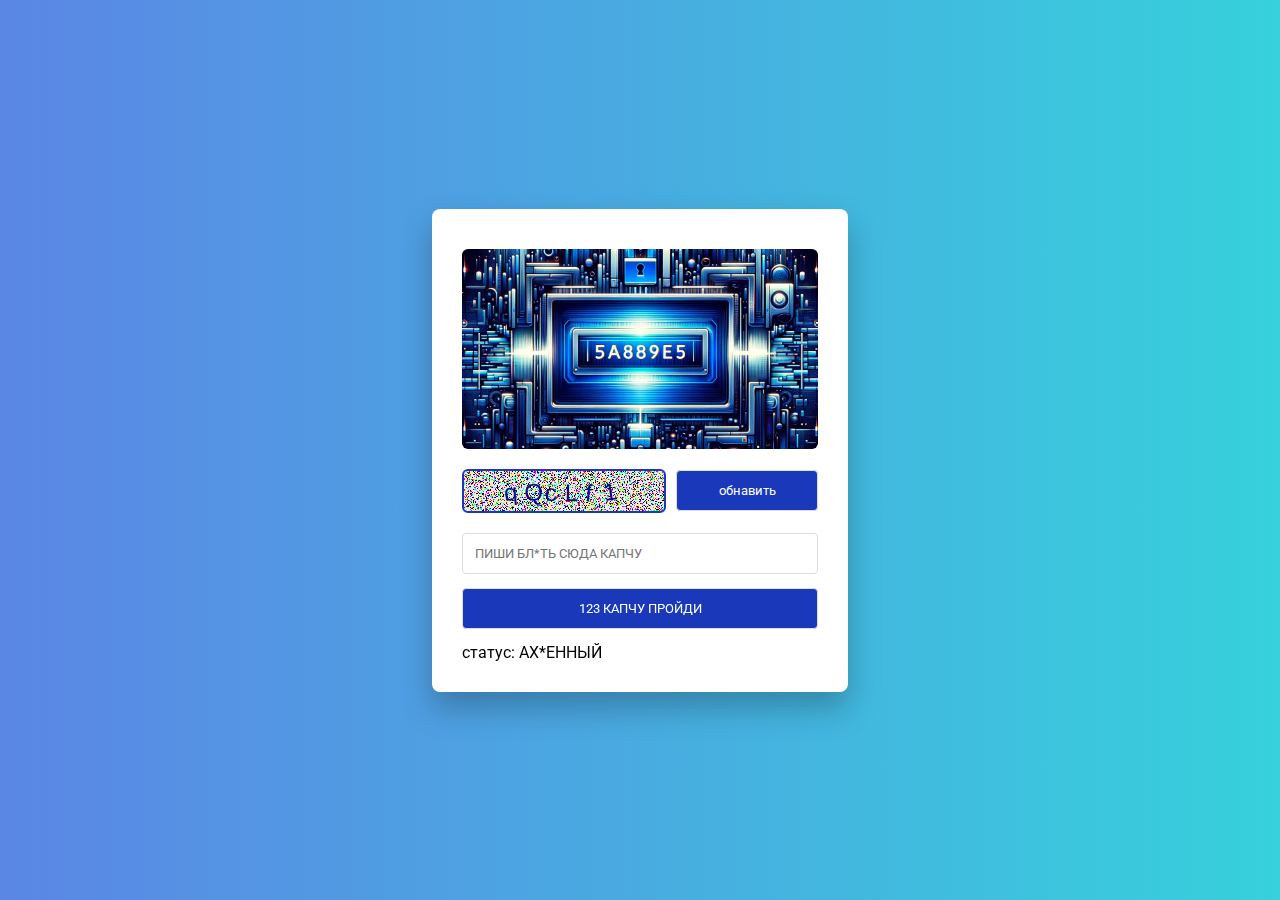
<file: index.html>
<!DOCTYPE html>
<html lang="en">

<head>
    <meta charset="UTF-8">
    <meta name="viewport" content="width=device-width, initial-scale=1.0">
    <link rel="stylesheet" href="cstyle.css">
    <title>Captcha</title>
</head>

<body>

    <div id="captcha-container">
        <img src="bg.png">
        <div class="captcha">
            <canvas id="captcha" width="200" height="40"></canvas>
            <button id="reload-captcha">обнавить</button>
        </div>
        <div class="user">
            <input type="text" id="captcha-input" placeholder="ПИШИ БЛ*ТЬ СЮДА КАПЧУ">
            <button id="check-captcha">123 КАПЧУ ПРОЙДИ</button>
            <button id="exit"><a href="main.html">ПРОШЕЛ НАХ*Й</a></button>
        </div>
        <p id="captcha-status">статус: АХ*ЕННЫЙ</p>
    </div>

    <script src="cscript.js"></script>
</body>

</html>
</file>
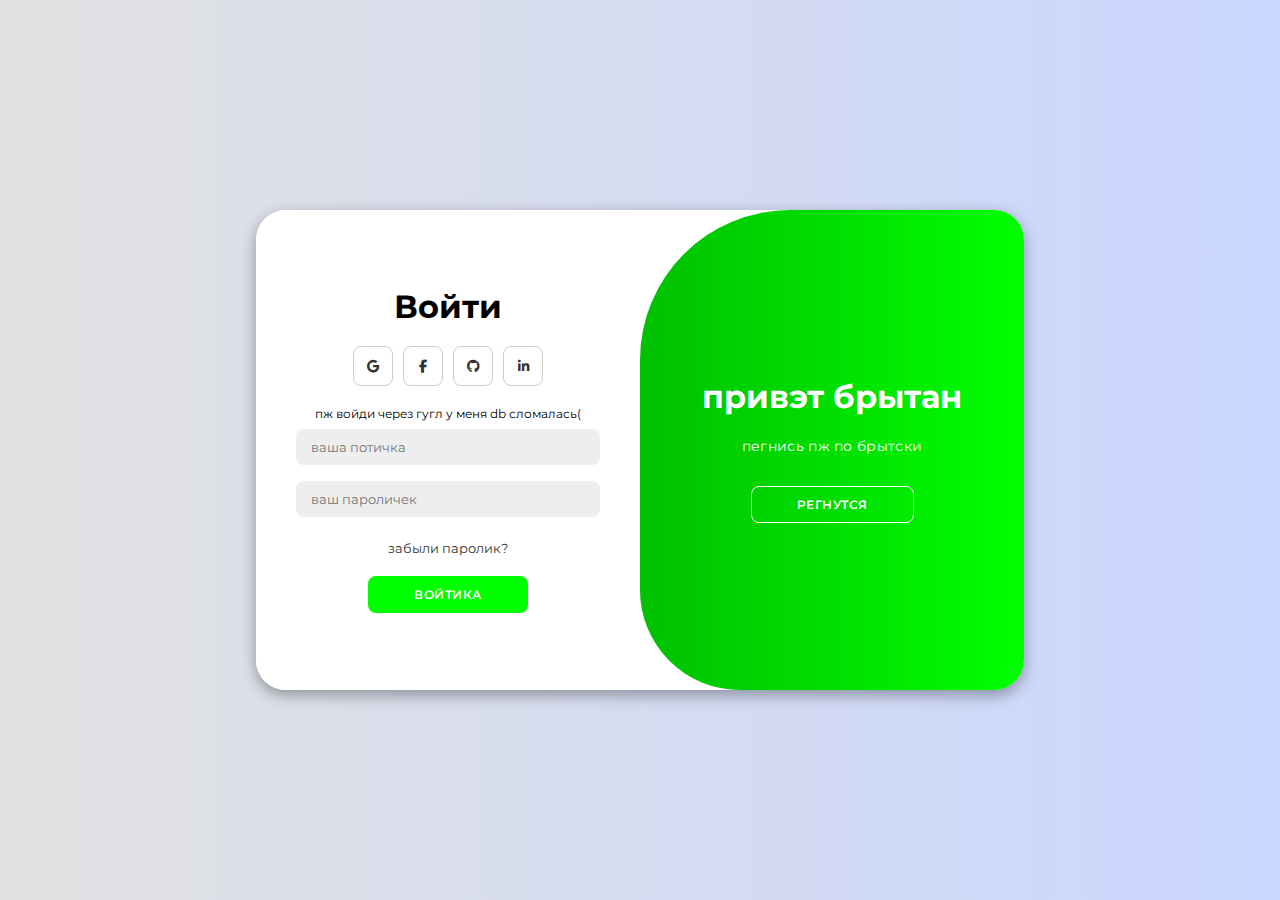
<file: database.html>
<!DOCTYPE html>
<html lang="en">

<head>
    <meta charset="UTF-8">
    <meta name="viewport" content="width=device-width, initial-scale=1.0">
    <link rel="stylesheet" href="https://cdnjs.cloudflare.com/ajax/libs/font-awesome/6.4.2/css/all.min.css">
    <link rel="stylesheet" href="lstyle.css">
    <title>database</title>
</head>

<body>

    <div class="container" id="container">
        <div class="form-container sign-up">
            <form>
                <h1>Регастра</h1>
                <div class="social-icons">
                    <a href="#" class="icon"><i class="fa-brands fa-google-plus-g"></i></a>
                    <a href="#" class="icon"><i class="fa-brands fa-facebook-f"></i></a>
                    <a href="#" class="icon"><i class="fa-brands fa-github"></i></a>
                    <a href="#" class="icon"><i class="fa-brands fa-linkedin-in"></i></a>
                </div>
                <span>попробуй регнутся через гугл аккаунт!!!</span>
                <input type="text" placeholder="ваше имячко" name="name" required>
                <input type="email" placeholder="ваша потичка" name="email" required>
                <input type="text" placeholder="ваш пароличек" name="passwordik" required>
                <button>всё</button>
            </form>
        </div>
        <div class="form-container sign-in">
            <form>
                <h1>Войти</h1>
                <div class="social-icons">
                    <a href="#" class="icon"><i class="fa-brands fa-google"></i></a>
                    <a href="#" class="icon"><i class="fa-brands fa-facebook-f"></i></a>
                    <a href="#" class="icon"><i class="fa-brands fa-github"></i></a>
                    <a href="#" class="icon"><i class="fa-brands fa-linkedin-in"></i></a>
                </div>
                <span>пж войди через гугл у меня db сломалась(</span>
                <input type="email" placeholder="ваша потичка" name="email" required>
                <input type="text" placeholder="ваш пароличек" name="passwordik" required>
                <a href="#">забыли паролик?</a>
                <button>войтика</button>
            </form>
        </div>
        <div class="toggle-container">
            <div class="toggle">
                <div class="toggle-panel toggle-left">
                    <h1>прив</h1>
                    <p>войди пж по братски</p>
                    <button class="hidden" id="login">Войтика</button>
                </div>
                <div class="toggle-panel toggle-right">
                    <h1>привэт брытан</h1>
                    <p>пегнись пж по брытски</p>
                    <button class="hidden" id="register">регнутся</button>
                </div>
            </div>
        </div>
    </div>

    <script src="lscript.js"></script>
</body>

</html>
</file>
<file: cstyle.css>
@import url('https://fonts.googleapis.com/css2?family=Roboto:wght@300;400;500;700&display=swap');

*{
    margin: 0;
    padding: 0;
    box-sizing: border-box;
    font-family: 'Roboto', sans-serif;
}

body{
    display: flex;
    align-items: center;
    justify-content: center;
    height: 100vh;
    background: #36d1dc;
    background: linear-gradient(to right, #5b86e5, #36d1dc);
}

#captcha-container{
    display: flex;
    flex-direction: column;
    justify-content: center;
    background-color: #fff;
    padding: 40px 30px 30px;
    border-radius: 8px;
    box-shadow: 0 1em 2em rgba(0, 0, 0, 0.25);
}

#captcha-container img{
    width: 100%;
    height: 200px;
    object-fit: cover;
    border-radius: 6px;
    margin-bottom: 20px;
}

.captcha{
    display: flex;
    align-items: center;
    margin-bottom: 20px;
    justify-content: space-between;
    gap: 10px;
    width: 100%;
}

.captcha button,
.user button,
.user input{
    padding: 12px;
    border: 1px solid #ddd;
    border-radius: 4px;
    width: 100%;
}

canvas{
    border: none;
    background-color: #e8e8e8;
    border-radius: 4px;
    border: 2px solid #1939ba;
    border-radius: 6px;
}

.user{
    width: 100%;
}

.user input,
.user button{
    margin-bottom: 14px;
}

button{
    cursor: pointer;
    background-color: #1939ba;
    color: #fff;
    border: none;
    transition: all 0.3s ease;
}

button:hover{
    background-color: #5b86e5;
}

#exit {
  display: none;
}

#exit.unlock {
  display: block;
}
</file>
<file: lstyle.css>
@import url('https://fonts.googleapis.com/css2?family=Montserrat:wght@300;400;500;600;700&display=swap');

*{
    margin: 0;
    padding: 0;
    box-sizing: border-box;
    font-family: 'Montserrat', sans-serif;
}

body{
    background-color: gray;
    background: linear-gradient(to right, #e2e2e2, #c9d6ff);
    display: flex;
    align-items: center;
    justify-content: center;
    flex-direction: column;
    height: 100vh;
}

.container{
    background-color: #fff;
    border-radius: 30px;
    box-shadow: 0 5px 15px rgba(0, 0, 0, 0.35);
    position: relative;
    overflow: hidden;
    width: 768px;
    max-width: 100%;
    min-height: 480px;
}

.container p{
    font-size: 14px;
    line-height: 20px;
    letter-spacing: 0.3px;
    margin: 20px 0;
}

.container span{
    font-size: 12px;
}

.container a{
    color: #333;
    font-size: 13px;
    text-decoration: none;
    margin: 15px 0 10px;
}

.container button{
    background-color: lime;
    color: #fff;
    font-size: 12px;
    padding: 10px 45px;
    border: 1px solid transparent;
    border-radius: 8px;
    font-weight: 600;
    letter-spacing: 0.5px;
    text-transform: uppercase;
    margin-top: 10px;
    cursor: pointer;
}

.container button.hidden{
    background-color: transparent;
    border-color: #fff;
}

.container form{
    background-color: #fff;
    display: flex;
    align-items: center;
    justify-content: center;
    flex-direction: column;
    padding: 0 40px;
    height: 100%;
}

.container input{
    background-color: #eee;
    border: none;
    margin: 8px 0;
    padding: 10px 15px;
    font-size: 13px;
    border-radius: 8px;
    width: 100%;
    outline: none;
}

.form-container{
    position: absolute;
    top: 0;
    height: 100%;
    transition: all 0.6s ease-in-out;
}

.sign-in{
    left: 0;
    width: 50%;
    z-index: 2;
}

.container.active .sign-in{
    transform: translateX(100%);
}

.sign-up{
    left: 0;
    width: 50%;
    opacity: 0;
    z-index: 1;
}

.container.active .sign-up{
    transform: translateX(100%);
    opacity: 1;
    z-index: 5;
    animation: move 0.6s;
}

@keyframes move{
    0%, 49.99%{
        opacity: 0;
        z-index: 1;
    }
    50%, 100%{
        opacity: 1;
        z-index: 5;
    }
}

.social-icons{
    margin: 20px 0;
}

.social-icons a{
    border: 1px solid #ccc;
    border-radius: 20%;
    display: inline-flex;
    justify-content: center;
    align-items: center;
    margin: 0 3px;
    width: 40px;
    height: 40px;
}

.toggle-container{
    position: absolute;
    top: 0;
    left: 50%;
    width: 50%;
    height: 100%;
    overflow: hidden;
    transition: all 0.6s ease-in-out;
    border-radius: 150px 0 0 100px;
    z-index: 1000;
}

.container.active .toggle-container{
    transform: translateX(-100%);
    border-radius: 0 150px 100px 0;
}

.toggle{
    background-color: lime;
    height: 100%;
    background: linear-gradient(to right, green, lime);
    color: #fff;
    position: relative;
    left: -100%;
    height: 100%;
    width: 200%;
    transform: translateX(0);
    transition: all 0.6s ease-in-out;
}

.container.active .toggle{
    transform: translateX(50%);
}

.toggle-panel{
    position: absolute;
    width: 50%;
    height: 100%;
    display: flex;
    align-items: center;
    justify-content: center;
    flex-direction: column;
    padding: 0 30px;
    text-align: center;
    top: 0;
    transform: translateX(0);
    transition: all 0.6s ease-in-out;
}

.toggle-left{
    transform: translateX(-200%);
}

.container.active .toggle-left{
    transform: translateX(0);
}

.toggle-right{
    right: 0;
    transform: translateX(0);
}

.container.active .toggle-right{
    transform: translateX(200%);
}
</file>
